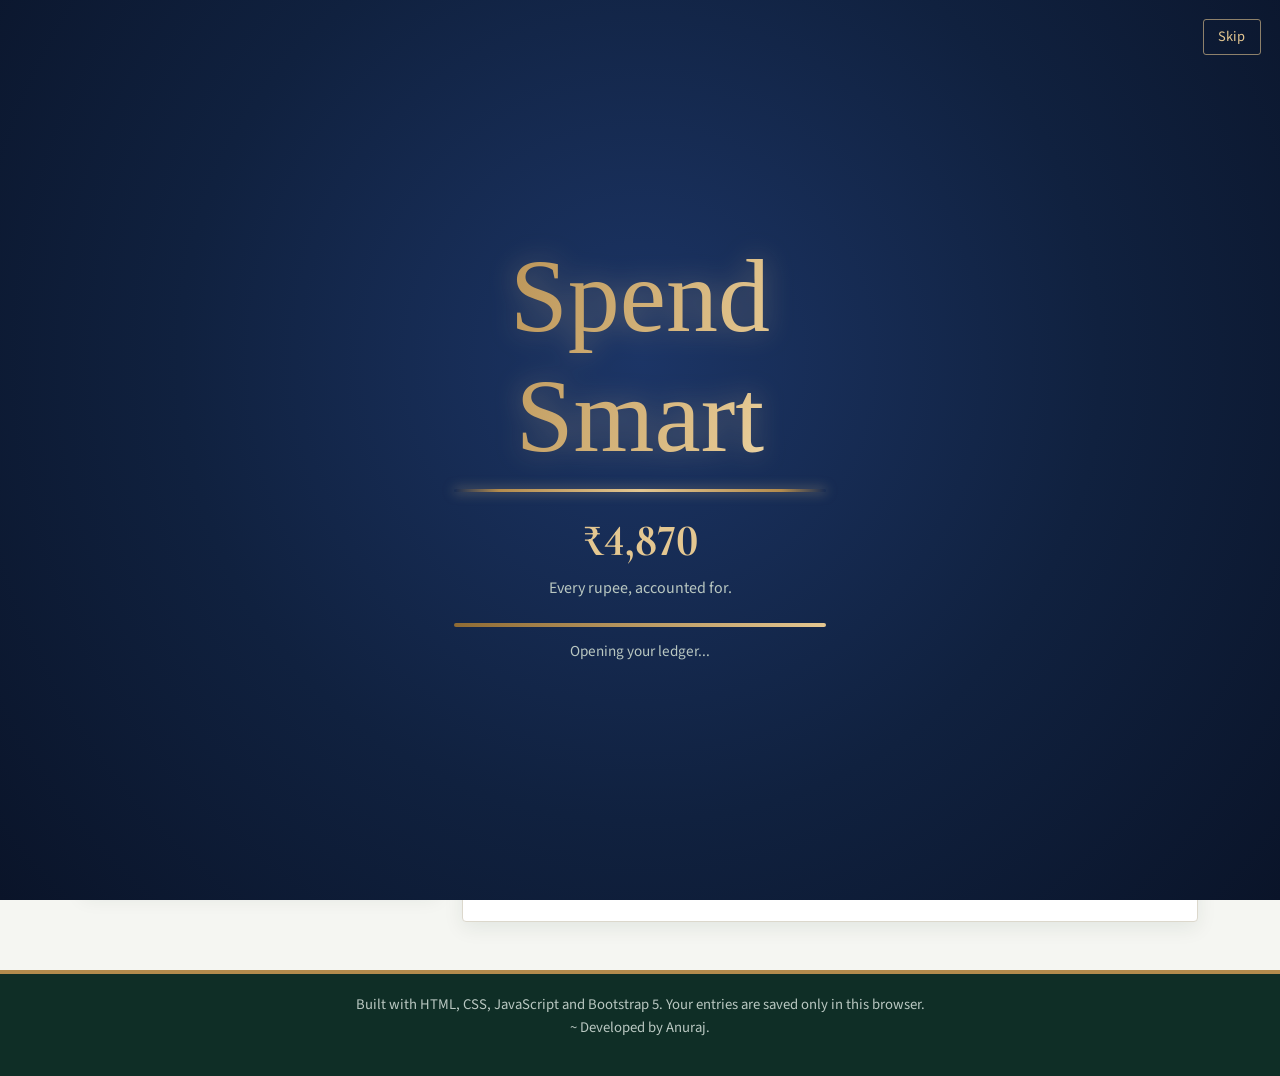
<file: index.html>
<!DOCTYPE html>
<html lang="en">
<head>
  <meta charset="UTF-8">
  <meta name="viewport" content="width=device-width, initial-scale=1">
  <title>Personal Ledger – Expense Tracker</title>

  <!-- Bootstrap 5 (layout, grid, forms, table) -->
  <link href="https://cdn.jsdelivr.net/npm/bootstrap@5.3.3/dist/css/bootstrap.min.css" rel="stylesheet">

  <!-- Fonts: Cormorant Garamond for headings and figures, Source Sans 3 for text -->
  <link rel="preconnect" href="https://fonts.googleapis.com">
  <link rel="preconnect" href="https://fonts.gstatic.com" crossorigin>
  <link href="https://fonts.googleapis.com/css2?family=Cormorant+Garamond:wght@500;600;700&family=Source+Sans+3:wght@400;600&display=swap" rel="stylesheet">

  <!-- Our own styling -->
  <link rel="stylesheet" href="style.css">
</head>
<body>

  <!-- ===== SPLASH SCREEN ===== -->
<div class="splash" id="splash" role="status" aria-live="polite">
  <div class="splash-coins" aria-hidden="true">
    <span class="coin" style="left:12%; animation-delay:0s;">₹</span>
    <span class="coin" style="left:28%; animation-delay:1.6s;">₹</span>
    <span class="coin" style="left:45%; animation-delay:0.8s;">₹</span>
    <span class="coin" style="left:62%; animation-delay:2.4s;">₹</span>
    <span class="coin" style="left:78%; animation-delay:0.4s;">₹</span>
    <span class="coin" style="left:90%; animation-delay:1.9s;">₹</span>
  </div>

  <div class="splash-inner">
    <div class="splash-title-wrap">
  <p class="splash-title">Spend Smart</p>
  <span class="splash-line" aria-hidden="true"></span>
</div>
    <p class="splash-amount" id="splashAmount">₹0</p>
    <p class="splash-caption">Every rupee, accounted for.</p>
    <div class="splash-bar"><div class="splash-bar-fill"></div></div>
    <p class="splash-status" id="splashStatus">Opening your ledger...</p>
  </div>

  <button type="button" class="splash-skip" id="splashSkip">Skip</button>
</div>

  <!-- ============ HEADER + TOTAL ============ -->
  <header class="masthead">
    <div class="container">
      <div class="brand">
        <h1 class="brand-name">Personal Ledger</h1>
        <p class="brand-tagline">A quiet place to account for every rupee.</p>
      </div>

      <div class="row align-items-end g-4 mt-2">
        <div class="col-lg-6">
          <p class="total-label">Total spent</p>
          <p class="total-figure" id="totalSpent" aria-live="polite">₹0.00</p>
        </div>

        <div class="col-lg-6">
          <div class="row g-3 stat-row">
            <div class="col-4">
              <p class="stat-label">Entries</p>
              <p class="stat-value" id="statCount">0</p>
            </div>
            <div class="col-4">
              <p class="stat-label">Largest expense</p>
              <p class="stat-value" id="statLargest">–</p>
            </div>
            <div class="col-4">
              <p class="stat-label">Top category</p>
              <p class="stat-value" id="statTopCategory">–</p>
            </div>
          </div>
        </div>
      </div>
    </div>
  </header>

  <!-- ============ MAIN CONTENT ============ -->
  <main class="container main-area">
    <div class="row g-4">

      <!-- ---------- LEFT: ADD EXPENSE FORM ---------- -->
      <section class="col-lg-4">
        <div class="panel">
          <h2 class="panel-title">Record an expense</h2>

          <form id="expenseForm" novalidate>
            <div class="mb-3">
              <label for="title" class="form-label">Title</label>
              <input type="text" class="form-control" id="title" maxlength="60" placeholder="e.g. Canteen lunch">
              <div class="invalid-feedback" id="titleError"></div>
            </div>

            <div class="mb-3">
              <label for="amount" class="form-label">Amount (₹)</label>
              <input type="number" class="form-control" id="amount" step="0.01" placeholder="0.00" inputmode="decimal">
              <div class="invalid-feedback" id="amountError"></div>
            </div>

            <div class="mb-3">
              <label for="category" class="form-label">Category</label>
              <select class="form-select" id="category">
                <!-- options are added by script.js -->
              </select>
              <div class="invalid-feedback" id="categoryError"></div>
            </div>

            <div class="mb-4">
              <label for="date" class="form-label">Date</label>
              <input type="date" class="form-control" id="date">
              <div class="invalid-feedback" id="dateError"></div>
            </div>

            <button type="submit" class="btn btn-brass w-100">Add expense</button>
            <p class="form-message" id="formMessage" role="status" aria-live="polite"></p>
          </form>
        </div>
      </section>

      <!-- ---------- RIGHT: SUMMARY + TABLE ---------- -->
      <div class="col-lg-8">

        <!-- Category-wise totals -->
        <section class="panel mb-4">
          <h2 class="panel-title">Where the money goes</h2>
          <div id="breakdown">
            <!-- category bars are drawn by script.js -->
          </div>
        </section>

        <!-- Expense list -->
        <section class="panel">
          <div class="d-flex flex-wrap justify-content-between align-items-end gap-3 mb-3">
            <h2 class="panel-title mb-0">Expense register</h2>

            <div class="d-flex align-items-end gap-2">
              <div>
                <label for="filterCategory" class="form-label mb-1">Show</label>
                <select class="form-select form-select-sm" id="filterCategory"></select>
              </div>
              <button type="button" class="btn btn-outline-ledger btn-sm" id="clearAllBtn">Clear all</button>
            </div>
          </div>

          <div class="table-responsive">
            <table class="table ledger-table align-middle">
              <thead>
                <tr>
                  <th scope="col">Date</th>
                  <th scope="col">Title</th>
                  <th scope="col">Category</th>
                  <th scope="col" class="text-end">Amount</th>
                  <th scope="col" class="text-end"><span class="visually-hidden">Actions</span></th>
                </tr>
              </thead>
              <tbody id="expenseBody">
                <!-- rows are drawn by script.js -->
              </tbody>
              <tfoot>
                <tr>
                  <th scope="row" colspan="3" id="footLabel">Total (all categories)</th>
                  <td class="text-end grand-total" id="footTotal">₹0.00</td>
                  <td></td>
                </tr>
              </tfoot>
            </table>
          </div>

          <!-- Shown when there is nothing to display -->
          <div class="empty-state" id="emptyState" hidden>
            <p class="empty-title" id="emptyTitle">Your ledger is empty.</p>
            <p class="empty-text" id="emptyText">Record your first expense using the form, or load a few sample entries to see how it works.</p>
            <button type="button" class="btn btn-outline-ledger btn-sm" id="sampleBtn">Load sample entries</button>
          </div>
        </section>

      </div>
    </div>
  </main>

  <footer class="site-footer">
    <div class="container">
      <p class="mb-0">Built with HTML, CSS, JavaScript and Bootstrap 5. Your entries are saved only in this browser.</p>
      <p> ~ Developed by Anuraj.</p>
    </div>
  </footer>

  <script src="script.js"></script>
</body>
</html>
</file>
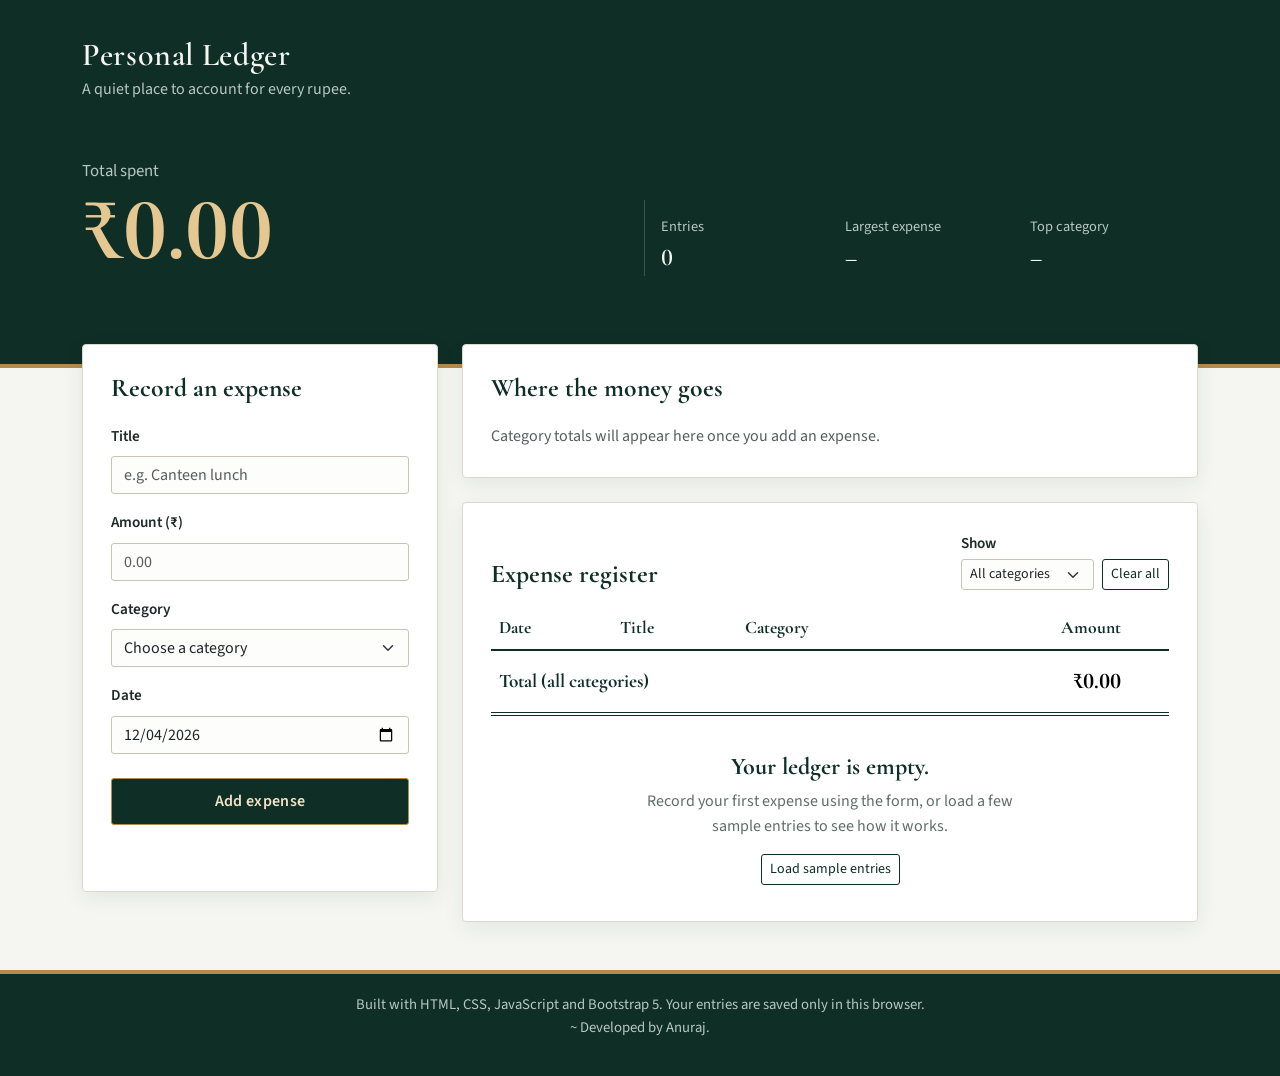
<file: sec.html>
<!DOCTYPE html>
<html lang="en">
<head>
  <meta charset="UTF-8">
  <meta name="viewport" content="width=device-width, initial-scale=1">
  <title>Personal Ledger – Expense Tracker</title>

  <!-- Bootstrap 5 (layout, grid, forms, table) -->
  <link href="https://cdn.jsdelivr.net/npm/bootstrap@5.3.3/dist/css/bootstrap.min.css" rel="stylesheet">

  <!-- Fonts: Cormorant Garamond for headings and figures, Source Sans 3 for text -->
  <link rel="preconnect" href="https://fonts.googleapis.com">
  <link rel="preconnect" href="https://fonts.gstatic.com" crossorigin>
  <link href="https://fonts.googleapis.com/css2?family=Cormorant+Garamond:wght@500;600;700&family=Source+Sans+3:wght@400;600&display=swap" rel="stylesheet">

  <!-- Our own styling -->
  <link rel="stylesheet" href="style.css">
</head>
<body>

  <!-- ============ HEADER + TOTAL ============ -->
  <header class="masthead">
    <div class="container">
      <div class="brand">
        <h1 class="brand-name">Personal Ledger</h1>
        <p class="brand-tagline">A quiet place to account for every rupee.</p>
      </div>

      <div class="row align-items-end g-4 mt-2">
        <div class="col-lg-6">
          <p class="total-label">Total spent</p>
          <p class="total-figure" id="totalSpent" aria-live="polite">₹0.00</p>
        </div>

        <div class="col-lg-6">
          <div class="row g-3 stat-row">
            <div class="col-4">
              <p class="stat-label">Entries</p>
              <p class="stat-value" id="statCount">0</p>
            </div>
            <div class="col-4">
              <p class="stat-label">Largest expense</p>
              <p class="stat-value" id="statLargest">–</p>
            </div>
            <div class="col-4">
              <p class="stat-label">Top category</p>
              <p class="stat-value" id="statTopCategory">–</p>
            </div>
          </div>
        </div>
      </div>
    </div>
  </header>

  <!-- ============ MAIN CONTENT ============ -->
  <main class="container main-area">
    <div class="row g-4">

      <!-- ---------- LEFT: ADD EXPENSE FORM ---------- -->
      <section class="col-lg-4">
        <div class="panel">
          <h2 class="panel-title">Record an expense</h2>

          <form id="expenseForm" novalidate>
            <div class="mb-3">
              <label for="title" class="form-label">Title</label>
              <input type="text" class="form-control" id="title" maxlength="60" placeholder="e.g. Canteen lunch">
              <div class="invalid-feedback" id="titleError"></div>
            </div>

            <div class="mb-3">
              <label for="amount" class="form-label">Amount (₹)</label>
              <input type="number" class="form-control" id="amount" step="0.01" placeholder="0.00" inputmode="decimal">
              <div class="invalid-feedback" id="amountError"></div>
            </div>

            <div class="mb-3">
              <label for="category" class="form-label">Category</label>
              <select class="form-select" id="category">
                <!-- options are added by script.js -->
              </select>
              <div class="invalid-feedback" id="categoryError"></div>
            </div>

            <div class="mb-4">
              <label for="date" class="form-label">Date</label>
              <input type="date" class="form-control" id="date">
              <div class="invalid-feedback" id="dateError"></div>
            </div>

            <button type="submit" class="btn btn-brass w-100">Add expense</button>
            <p class="form-message" id="formMessage" role="status" aria-live="polite"></p>
          </form>
        </div>
      </section>

      <!-- ---------- RIGHT: SUMMARY + TABLE ---------- -->
      <div class="col-lg-8">

        <!-- Category-wise totals -->
        <section class="panel mb-4">
          <h2 class="panel-title">Where the money goes</h2>
          <div id="breakdown">
            <!-- category bars are drawn by script.js -->
          </div>
        </section>

        <!-- Expense list -->
        <section class="panel">
          <div class="d-flex flex-wrap justify-content-between align-items-end gap-3 mb-3">
            <h2 class="panel-title mb-0">Expense register</h2>

            <div class="d-flex align-items-end gap-2">
              <div>
                <label for="filterCategory" class="form-label mb-1">Show</label>
                <select class="form-select form-select-sm" id="filterCategory"></select>
              </div>
              <button type="button" class="btn btn-outline-ledger btn-sm" id="clearAllBtn">Clear all</button>
            </div>
          </div>

          <div class="table-responsive">
            <table class="table ledger-table align-middle">
              <thead>
                <tr>
                  <th scope="col">Date</th>
                  <th scope="col">Title</th>
                  <th scope="col">Category</th>
                  <th scope="col" class="text-end">Amount</th>
                  <th scope="col" class="text-end"><span class="visually-hidden">Actions</span></th>
                </tr>
              </thead>
              <tbody id="expenseBody">
                <!-- rows are drawn by script.js -->
              </tbody>
              <tfoot>
                <tr>
                  <th scope="row" colspan="3" id="footLabel">Total (all categories)</th>
                  <td class="text-end grand-total" id="footTotal">₹0.00</td>
                  <td></td>
                </tr>
              </tfoot>
            </table>
          </div>

          <!-- Shown when there is nothing to display -->
          <div class="empty-state" id="emptyState" hidden>
            <p class="empty-title" id="emptyTitle">Your ledger is empty.</p>
            <p class="empty-text" id="emptyText">Record your first expense using the form, or load a few sample entries to see how it works.</p>
            <button type="button" class="btn btn-outline-ledger btn-sm" id="sampleBtn">Load sample entries</button>
          </div>
        </section>

      </div>
    </div>
  </main>

  <footer class="site-footer">
    <div class="container">
      <p class="mb-0">Built with HTML, CSS, JavaScript and Bootstrap 5. Your entries are saved only in this browser.</p>
      <p> ~ Developed by Anuraj.</p>
    </div>
  </footer>

  <script src="script.js"></script>
</body>
</html>
</file>
<file: style.css>
/* =========================================================
   Personal Ledger – classic, premium styling
   Palette: deep green, brass, ivory, ink, burgundy
   ========================================================= */

:root {
  --green-deep: #0f2e26;
  --green-mid: #1b4a3c;
  --brass: #b38b4d;
  --brass-dark: #8f6b34;
  --paper: #f5f6f2;
  --white: #ffffff;
  --ink: #1e2a27;
  --muted: #5f6d68;
  --line: #dcd8cc;
  --burgundy: #8c2f39;

  --font-display: "Cormorant Garamond", Georgia, "Times New Roman", serif;
  --font-body: "Source Sans 3", system-ui, -apple-system, "Segoe UI", sans-serif;
}

body {
  font-family: var(--font-body);
  background: var(--paper);
  color: var(--ink);
  line-height: 1.55;
}

/* ---------- Header / masthead ---------- */
.masthead {
  background: var(--green-deep);
  color: var(--paper);
  padding: 2.25rem 0 5.5rem;
  border-bottom: 4px solid var(--brass);
}

.brand-name {
  font-family: var(--font-display);
  font-weight: 600;
  font-size: 2rem;
  letter-spacing: 0.02em;
  margin: 0;
}

.brand-tagline {
  margin: 0.15rem 0 0;
  color: #b9c7c1;
  font-size: 1rem;
}

.total-label {
  margin: 1.5rem 0 0;
  color: #b9c7c1;
  font-size: 1.05rem;
}

/* The big total is the one memorable element on the page */
.total-figure {
  font-family: var(--font-display);
  font-weight: 700;
  font-size: clamp(3.2rem, 9vw, 5.5rem);
  line-height: 1.05;
  margin: 0;
  color: #e4c791;
  font-feature-settings: "lnum" 1;
  word-break: break-word;
}

.stat-row {
  border-left: 1px solid rgba(255, 255, 255, 0.18);
  padding-left: 0.5rem;
}

.stat-label {
  margin: 0;
  color: #b9c7c1;
  font-size: 0.9rem;
}

.stat-value {
  margin: 0;
  font-family: var(--font-display);
  font-weight: 600;
  font-size: 1.5rem;
  font-feature-settings: "lnum" 1;
}

/* ---------- Main area: overlaps the header slightly ---------- */
.main-area {
  margin-top: -3rem;
  padding-bottom: 3rem;
}

.panel {
  background: var(--white);
  border: 1px solid var(--line);
  border-radius: 4px;
  padding: 1.75rem;
  box-shadow: 0 6px 20px rgba(15, 46, 38, 0.08);
}

.panel-title {
  font-family: var(--font-display);
  font-weight: 700;
  font-size: 1.6rem;
  color: var(--green-deep);
  margin-bottom: 1.25rem;
}

/* ---------- Forms ---------- */
.form-label {
  font-weight: 600;
  font-size: 0.95rem;
  color: var(--ink);
}

.form-control,
.form-select {
  border: 1px solid #c9c4b5;
  border-radius: 3px;
  background-color: #fdfdfb;
}

.form-control:focus,
.form-select:focus {
  border-color: var(--brass);
  box-shadow: 0 0 0 0.2rem rgba(179, 139, 77, 0.3);
}

/* Error text: always visible words, never colour alone */
.invalid-feedback {
  color: var(--burgundy);
  font-weight: 600;
}

.form-control.is-invalid,
.form-select.is-invalid {
  border-color: var(--burgundy);
  background-image: none;
  padding-right: 0.75rem;
}

.form-message {
  margin: 0.9rem 0 0;
  min-height: 1.5rem;
  color: var(--green-mid);
  font-weight: 600;
}

/* ---------- Buttons ---------- */
.btn-brass {
  background: var(--green-deep);
  color: #f1e3c4;
  border: 1px solid var(--brass);
  border-radius: 3px;
  padding: 0.65rem 1rem;
  font-weight: 600;
  letter-spacing: 0.02em;
  transition: background 0.2s ease, color 0.2s ease;
}

.btn-brass:hover,
.btn-brass:focus-visible {
  background: var(--brass);
  color: var(--green-deep);
  border-color: var(--brass);
}

.btn-outline-ledger {
  color: var(--green-deep);
  border: 1px solid var(--green-deep);
  border-radius: 3px;
  background: transparent;
}

.btn-outline-ledger:hover,
.btn-outline-ledger:focus-visible {
  background: var(--green-deep);
  color: #f1e3c4;
}

.btn:focus-visible,
.form-select:focus-visible,
.form-control:focus-visible {
  outline: 3px solid var(--brass);
  outline-offset: 2px;
}

.btn-delete {
  background: transparent;
  border: 1px solid transparent;
  color: var(--burgundy);
  font-weight: 600;
  font-size: 0.9rem;
  padding: 0.15rem 0.6rem;
  border-radius: 3px;
}

.btn-delete:hover,
.btn-delete:focus-visible {
  border-color: var(--burgundy);
  background: #f8eceb;
}

/* ---------- Category breakdown bars ---------- */
.break-row {
  margin-bottom: 1rem;
}

.break-head {
  display: flex;
  justify-content: space-between;
  gap: 1rem;
  font-size: 0.98rem;
  margin-bottom: 0.3rem;
}

.break-name {
  font-weight: 600;
}

.break-amount {
  font-variant-numeric: tabular-nums;
}

.break-percent {
  color: var(--muted);
  margin-left: 0.4rem;
}

.break-track {
  height: 10px;
  background: #ebe8de;
  border-radius: 2px;
  overflow: hidden;
}

.break-fill {
  height: 100%;
  background: linear-gradient(90deg, var(--green-mid), var(--brass));
  border-radius: 2px;
  transition: width 0.4s ease;
}

/* ---------- Ledger table ---------- */
.ledger-table {
  margin-bottom: 0;
  font-size: 0.98rem;
}

.ledger-table thead th {
  font-family: var(--font-display);
  font-size: 1.1rem;
  font-weight: 700;
  color: var(--green-deep);
  border-bottom: 2px solid var(--green-deep);
  white-space: nowrap;
}

.ledger-table tbody td {
  border-bottom: 1px solid var(--line);
  padding-top: 0.7rem;
  padding-bottom: 0.7rem;
}

.ledger-table tbody tr:hover td {
  background: #faf8f2;
}

.cell-date {
  white-space: nowrap;
  color: var(--muted);
}

.cell-amount {
  font-variant-numeric: tabular-nums;
  font-weight: 600;
  white-space: nowrap;
}

.badge-cat {
  display: inline-block;
  padding: 0.15rem 0.6rem;
  border: 1px solid var(--brass);
  border-radius: 20px;
  font-size: 0.85rem;
  color: var(--brass-dark);
  background: #fbf6ec;
  white-space: nowrap;
}

/* Accounting-style total: single rule above, double rule below */
.ledger-table tfoot th,
.ledger-table tfoot td {
  border-top: 1px solid var(--green-deep);
  border-bottom: 4px double var(--green-deep);
  padding-top: 0.8rem;
  padding-bottom: 0.8rem;
}

.ledger-table tfoot th {
  font-family: var(--font-display);
  font-size: 1.2rem;
  color: var(--green-deep);
}

.grand-total {
  font-family: var(--font-display);
  font-weight: 700;
  font-size: 1.4rem;
  font-feature-settings: "lnum" 1;
  white-space: nowrap;
}

/* ---------- Empty state ---------- */
.empty-state {
  text-align: center;
  padding: 2rem 1rem 0.5rem;
}

.empty-title {
  font-family: var(--font-display);
  font-weight: 700;
  font-size: 1.5rem;
  color: var(--green-deep);
  margin-bottom: 0.25rem;
}

.empty-text {
  color: var(--muted);
  max-width: 46ch;
  margin: 0 auto 1rem;
}

/* ---------- Footer ---------- */
.site-footer {
  background: var(--green-deep);
  color: #b9c7c1;
  text-align: center;
  padding: 1.25rem 0;
  font-size: 0.92rem;
  border-top: 4px solid var(--brass);
}

/* ---------- Responsive tweaks ---------- */
@media (max-width: 575.98px) {
  .panel {
    padding: 1.25rem;
  }

  .masthead {
    padding-bottom: 4.5rem;
  }

  .stat-value {
    font-size: 1.2rem;
  }
}

@media (prefers-reduced-motion: reduce) {
  * {
    transition: none !important;
  }
}

/* ===== SPLASH SCREEN ===== */
.splash {
  position: fixed;
  inset: 0;
  z-index: 9999;
  display: flex;
  align-items: center;
  justify-content: center;
  overflow: hidden;
  background: radial-gradient(circle at 50% 40%, #1c3566 0%, #10213f 55%, #0a1429 100%);
  transition: opacity 0.8s ease, visibility 0.8s ease;
}

.splash.hide {
  opacity: 0;
  visibility: hidden;
}

body.splash-active {
  overflow: hidden;
}

.splash-inner {
  position: relative;
  z-index: 2;
  width: min(420px, 90%);
  text-align: center;
  padding: 1.5rem;
}

/* Logo with a soft golden glow */

/* Shining cursive title */
.splash-title {
  margin: 0;
  padding: 0 0.2em 0.12em;
  font-family: "Great Vibes", "Brush Script MT", "Segoe Script", cursive;
  font-weight: 400;
  font-size: clamp(3.6rem, 13vw, 6.5rem);
  line-height: 1.15;

  /* gold text with a bright band that sweeps across */
  background: linear-gradient(
    110deg,
    #b38b4d 0%,
    #e4c791 35%,
    #fffbe8 50%,
    #e4c791 65%,
    #b38b4d 100%
  );
  background-size: 250% 100%;
  -webkit-background-clip: text;
  background-clip: text;
  -webkit-text-fill-color: transparent;
  color: transparent;
  filter: drop-shadow(0 0 14px rgba(228, 199, 145, 0.35));

  animation:
    splashTitleIn 1.4s cubic-bezier(0.2, 0.8, 0.2, 1) both,
    splashTitleShine 3s linear 1.2s infinite;
}

/* Shining line under the title (S of Spend to t of Smart) */
.splash-title-wrap {
  display: inline-block;
  position: relative;
}

.splash-line {
  display: block;
  position: relative;
  overflow: hidden;
  height: 3px;
  margin-top: 0.1rem;
  border-radius: 3px;
  background: linear-gradient(
    90deg,
    transparent 0%,
    #b38b4d 12%,
    #e4c791 50%,
    #b38b4d 88%,
    transparent 100%
  );
  box-shadow: 0 0 12px rgba(228, 199, 145, 0.6);
  transform: scaleX(0);
  transform-origin: left center;
  animation: splashLineDraw 1.6s cubic-bezier(0.4, 0, 0.2, 1) 1.4s forwards;
}

/* the bright spark that keeps travelling along the line */
.splash-line::after {
  content: "";
  position: absolute;
  top: 0;
  bottom: 0;
  left: -30%;
  width: 25%;
  background: linear-gradient(90deg, transparent, #ffffff, transparent);
  animation: splashLineShine 2.4s ease-in-out 3s infinite;
}

@keyframes splashLineDraw {
  to { transform: scaleX(1); }
}

@keyframes splashLineShine {
  from { left: -30%; }
  to   { left: 105%; }
}

@keyframes splashTitleIn {
  from { opacity: 0; transform: scale(0.85) translateY(14px); }
  to   { opacity: 1; transform: none; }
}

@keyframes splashTitleShine {
  from { background-position: 100% 0; }
  to   { background-position: 0% 0; }
}

/* Rupee counter */
.splash-amount {
  margin: 0.4rem 0 0;
  font-family: "Cormorant Garamond", Georgia, serif;
  font-size: 2.8rem;
  font-weight: 700;
  color: #e4c791;
  font-feature-settings: "lnum" 1;
  animation: splashFadeUp 0.8s ease 1.1s both;
}

.splash-caption {
  margin: 0 0 1.4rem;
  color: #b9c7c1;
  animation: splashFadeUp 0.8s ease 1.3s both;
}

@keyframes splashFadeUp {
  from { opacity: 0; transform: translateY(12px); }
  to   { opacity: 1; transform: none; }
}

/* Progress bar */
.splash-bar {
  height: 4px;
  background: rgba(255, 255, 255, 0.15);
  border-radius: 4px;
  overflow: hidden;
}

.splash-bar-fill {
  width: 0;
  height: 100%;
  background: linear-gradient(90deg, #8f6b34, #e4c791);
  animation: splashFill 5.5s cubic-bezier(0.4, 0, 0.2, 1) 0.6s forwards;
}

@keyframes splashFill {
  to { width: 100%; }
}

.splash-status {
  margin: 0.8rem 0 0;
  min-height: 1.5rem;
  color: #b9c7c1;
  font-size: 0.95rem;
}

/* Falling coins */
.splash-coins {
  position: absolute;
  inset: 0;
  z-index: 1;
  pointer-events: none;
}

.coin {
  position: absolute;
  top: -40px;
  width: 28px;
  height: 28px;
  border-radius: 50%;
  display: grid;
  place-items: center;
  font: 700 15px Georgia, serif;
  color: #10213f;
  background: radial-gradient(circle at 30% 30%, #f3dca5, #b38b4d);
  box-shadow: 0 0 10px rgba(228, 199, 145, 0.4);
  opacity: 0;
  animation: coinDrop 5s linear infinite;
}

@keyframes coinDrop {
  0%   { transform: translateY(-40px) rotate(0deg); opacity: 0; }
  10%  { opacity: 0.85; }
  90%  { opacity: 0.6; }
  100% { transform: translateY(110vh) rotate(360deg); opacity: 0; }
}

/* Skip button */
.splash-skip {
  position: absolute;
  top: 1.2rem;
  right: 1.2rem;
  z-index: 3;
  background: transparent;
  color: #e4c791;
  border: 1px solid rgba(228, 199, 145, 0.6);
  border-radius: 3px;
  padding: 0.35rem 0.9rem;
  font-size: 0.9rem;
}

.splash-skip:hover,
.splash-skip:focus-visible {
  background: #e4c791;
  color: #10213f;
}

@media (prefers-reduced-motion: reduce) {
  .coin,
  .splash-title {
    animation: none;
  }
  .splash-line {
  animation: none;
  transform: none;
}

.splash-line::after {
  animation: none;
}
}
</file>
